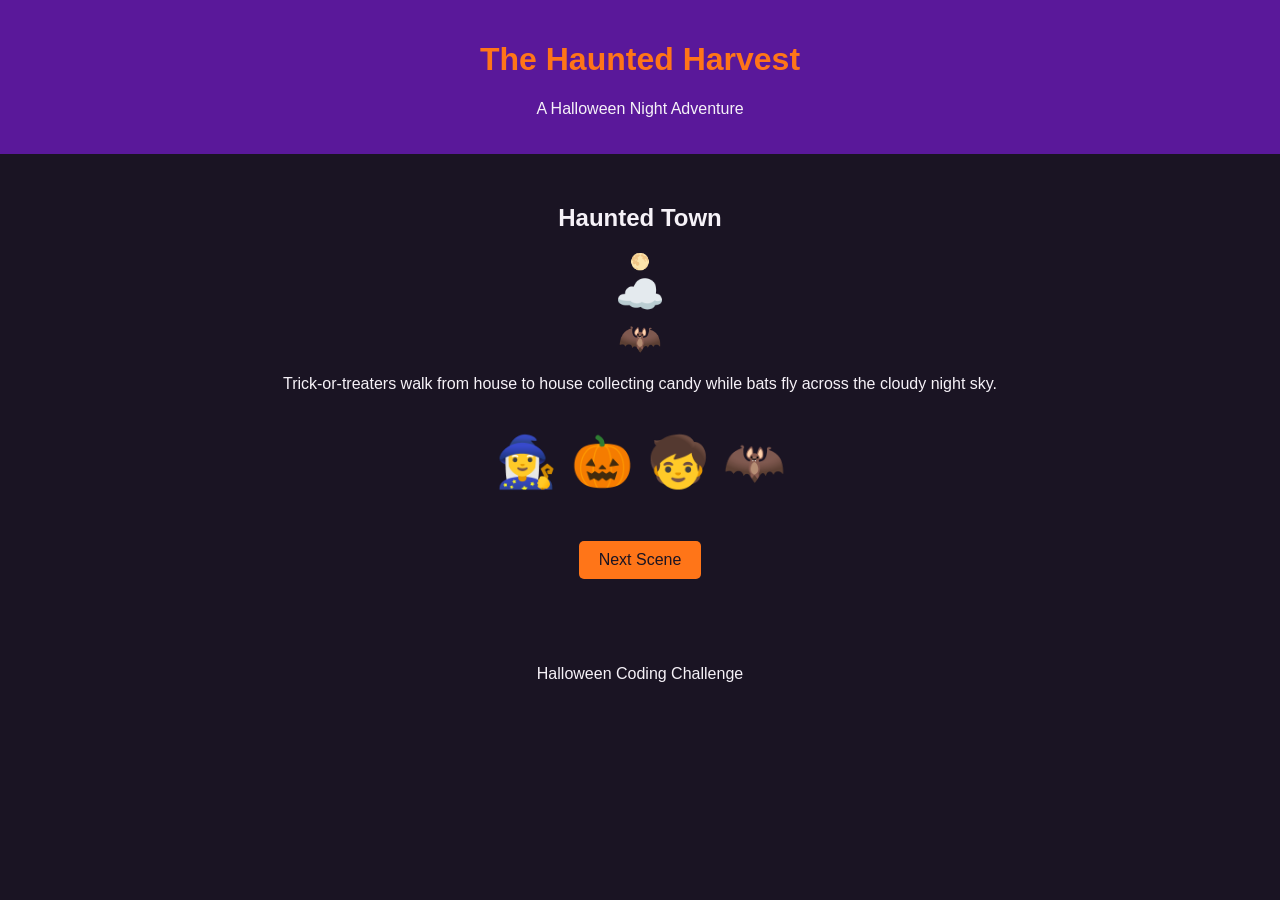
<file: index.html>
<!doctype html>
<html lang="en">
  <head>
    <meta charset="UTF-8" />
    <meta name="viewport" content="width=device-width, initial-scale=1.0" />
    <title>Halloween Coding Challenge</title>
    <link rel="stylesheet" href="haunted-harvest.css" />
  </head>

  <body>
    <header>
      <h1>The Haunted Harvest</h1>
      <p>A Halloween Night Adventure</p>
    </header>

    <main class="scenes">
      <!-- Scene 1 -->
      <section id="scene1" class="scene">
        <h2>Haunted Town</h2>

        <div class="moon">🌕</div>
        <div class="cloud">☁️</div>
        <div class="bat">🦇</div>

        <p>
          Trick-or-treaters walk from house to house collecting candy while bats
          fly across the cloudy night sky.
        </p>

        <div class="characters">🧙‍♀️ 🎃 🧒 🦇</div>

        <a href="#scene2">Next Scene</a>
      </section>

      <!-- Scene 2 -->
      <section id="scene2" class="scene">
        <h2>Spooky Graveyard</h2>

        <p>
          A black cat walks through the graveyard while ghosts float between the
          gravestones.
        </p>

        <div class="fog">☁️</div>

        <div class="characters">🐈‍⬛ 👻 🪦 👻</div>

        <a href="#scene1">Previous</a>
        <a href="#scene3">Next Scene</a>
      </section>

      <!-- Scene 3 -->
      <section id="scene3" class="scene">
        <h2>Pumpkin Patch</h2>

        <p>
          Glowing pumpkins fill the patch while a witch flies across the night
          sky on her broom.
        </p>

        <div class="flying-witch">🧙‍♀️‍🧹</div>
        <div class="broom">🧹</div>

        <div class="characters">🎃 🎃 🎃 🎃</div>

        <a href="#scene2">Previous</a>
        <a href="#scene1">Start Over</a>
      </section>
    </main>

    <footer>
      <p>Halloween Coding Challenge</p>
    </footer>
  </body>
</html>
</file>
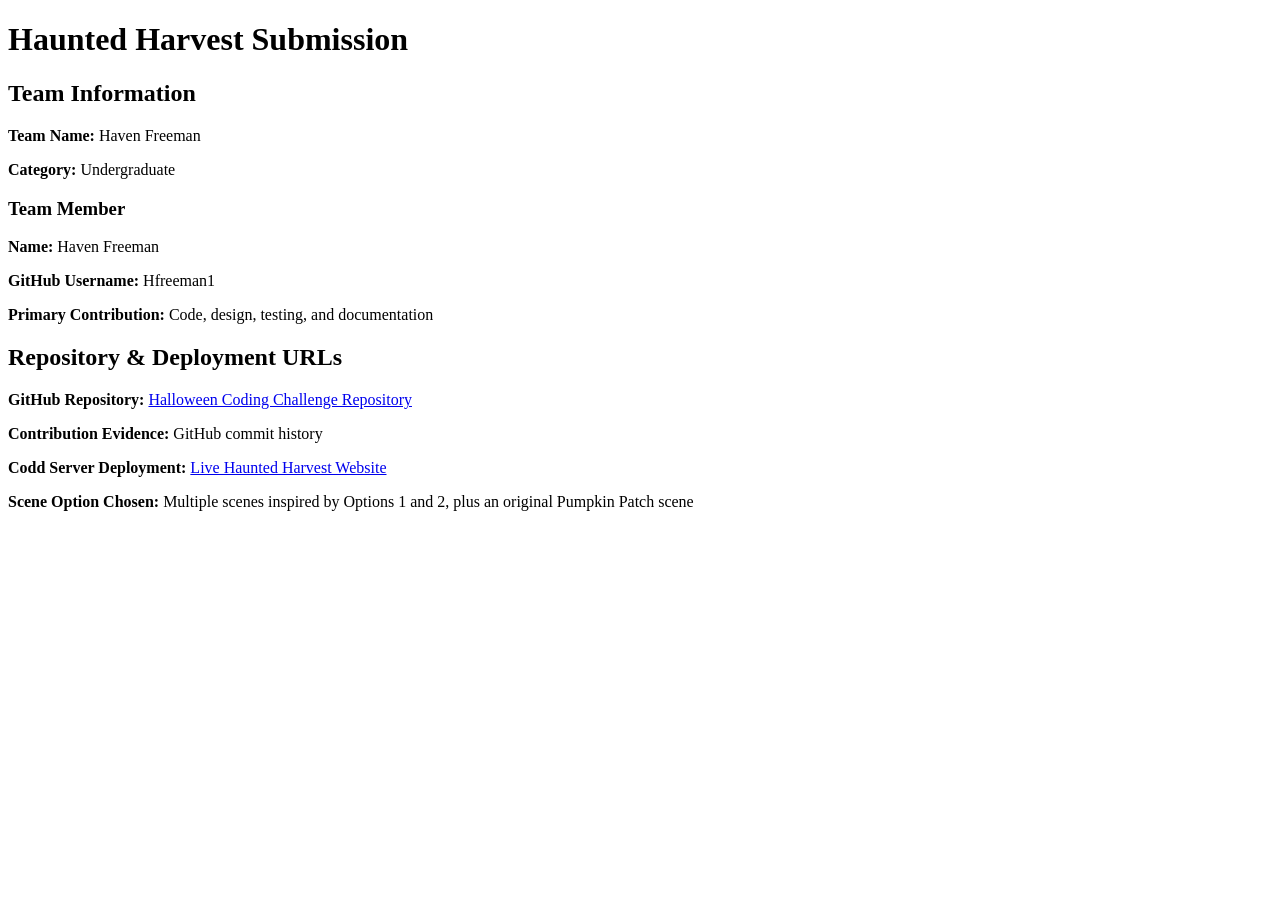
<file: submission_Template_halloween.html>
<!doctype html>
<html lang="en">
  <head>
    <meta charset="UTF-8" />
    <meta name="viewport" content="width=device-width, initial-scale=1.0" />
    <title>Haunted Harvest Submission</title>
  </head>

  <body>
    <h1>Haunted Harvest Submission</h1>

    <h2>Team Information</h2>
    <p><strong>Team Name:</strong> Haven Freeman</p>
    <p><strong>Category:</strong> Undergraduate</p>

    <h3>Team Member</h3>
    <p><strong>Name:</strong> Haven Freeman</p>
    <p><strong>GitHub Username:</strong> Hfreeman1</p>
    <p>
      <strong>Primary Contribution:</strong> Code, design, testing, and
      documentation
    </p>

    <h2>Repository & Deployment URLs</h2>

    <p>
      <strong>GitHub Repository:</strong>
      <a href="https://github.com/Hfreeman1/halloween-coding-challenge">
        Halloween Coding Challenge Repository
      </a>
    </p>

    <p>
      <strong>Contribution Evidence:</strong>
      GitHub commit history
    </p>

    <p>
      <strong>Codd Server Deployment:</strong>
      <a href="https://codd.cs.gsu.edu/~hfreeman11/halloween-coding-challenge/">
        Live Haunted Harvest Website
      </a>
    </p>
    <p>
      <strong>Scene Option Chosen:</strong> Multiple scenes inspired by Options
      1 and 2, plus an original Pumpkin Patch scene
    </p>
  </body>
</html>
</file>
<file: haunted-harvest.css>
/* Halloween colors */
:root {
  --pumpkin: #ff7518;
  --candy-purple: #5a189a;
  --spider-black: #1a1423;
  --slime-green: #8ac926;
  --ghost-white: #f6f2f8;
  --candle-glow: #ffd60a;
}

body {
  margin: 0;
  font-family: Arial, sans-serif;
  background-color: var(--spider-black);
  color: var(--ghost-white);
  text-align: center;
}

header {
  padding: 20px;
  background-color: var(--candy-purple);
}

h1 {
  color: var(--pumpkin);
}

.scenes {
  padding: 30px;
}

/* Hide all scenes */
.scene {
  display: none;
  min-height: 400px;
}

/* Show the first scene when the page opens */
.scene:first-child {
  display: block;
}

/* Show the selected scene */
.scene:target {
  display: block;
}

/* Hide the first scene when another scene is selected */
.scenes:has(.scene:target) .scene:first-child:not(:target) {
  display: none;
}

.characters {
  font-size: 50px;
  margin: 40px 0;
}

a {
  display: inline-block;
  margin: 10px;
  padding: 10px 20px;
  background-color: var(--pumpkin);
  color: var(--spider-black);
  text-decoration: none;
  border-radius: 5px;
}

a:hover,
a:focus {
  background-color: var(--candle-glow);
}

footer {
  padding: 15px;
}

/* Simple Halloween animations */

.cloud {
  font-size: 40px;
  animation: moveAcross 8s linear infinite;
}

.bat {
  font-size: 35px;
  animation: moveAcross 6s linear infinite;
}

.fog {
  font-size: 60px;
  opacity: 0.5;
  animation: moveAcross 10s linear infinite;
}

.flying-witch {
  font-size: 45px;
  animation: moveAcross 7s linear infinite;
}

@keyframes moveAcross {
  from {
    transform: translateX(-40%);
  }

  to {
    transform: translateX(40%);
  }
}

.broom {
  font-size: 40px;
  animation: moveAcross 5s linear infinite;
}

/* Accessibility: reduce animation if requested */
@media (prefers-reduced-motion: reduce) {
  * {
    animation: none;
  }
}

/* Mobile layout */
@media (max-width: 600px) {
  .scenes {
    padding: 15px;
  }

  h1 {
    font-size: 28px;
  }

  .characters {
    font-size: 35px;
  }

  a {
    padding: 8px 15px;
  }
}
</file>
